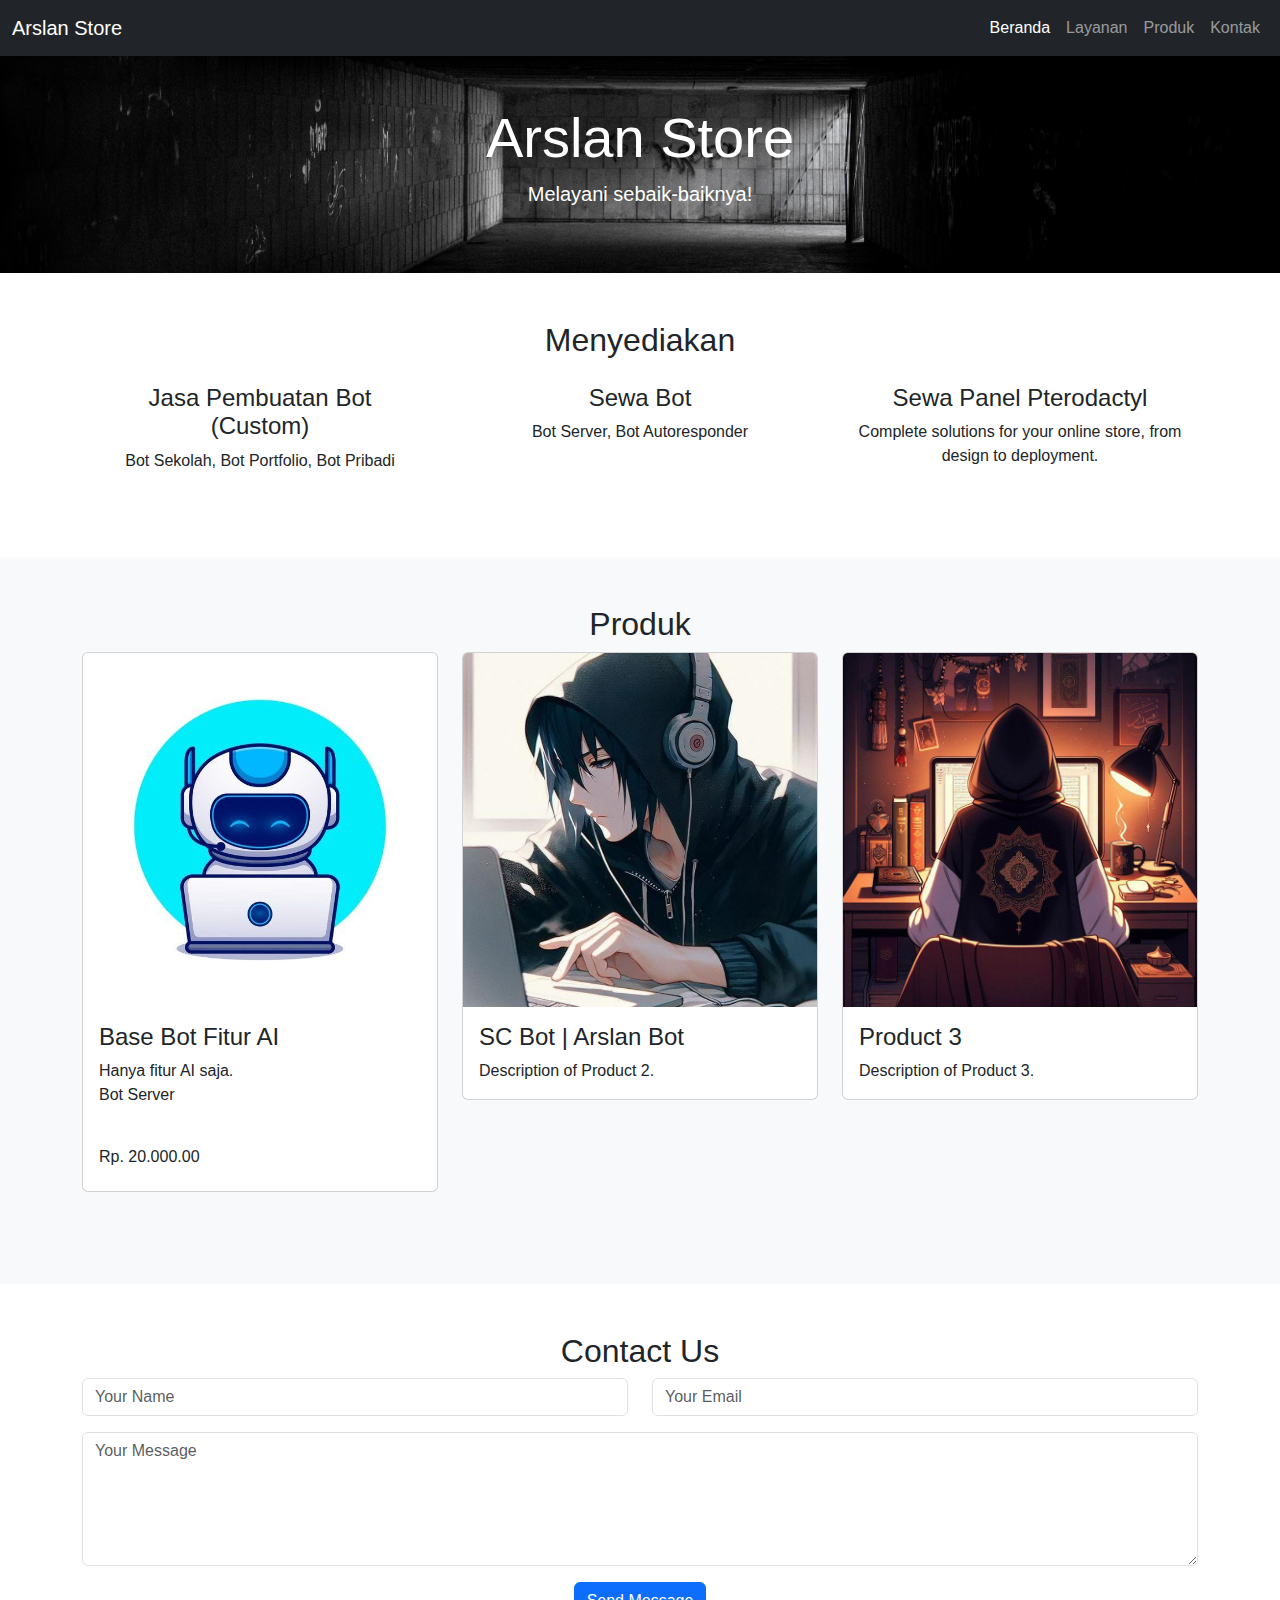
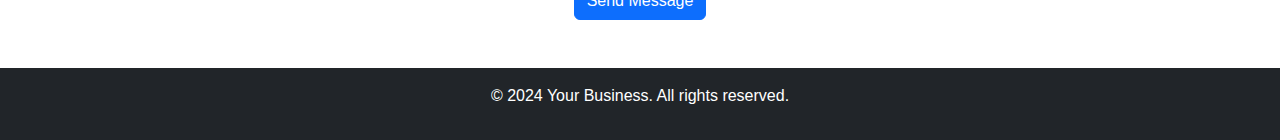
<file: website/index.html>
<!DOCTYPE html>
<html lang="en">
<head>
    <meta charset="UTF-8">
    <meta name="viewport" content="width=device-width, initial-scale=1.0">
    <title>Your Business</title>
    <link href="https://cdn.jsdelivr.net/npm/bootstrap@5.3.0-alpha1/dist/css/bootstrap.min.css" rel="stylesheet">
    <link rel="stylesheet" href="styles.css">
</head>
<body>
    <!-- Navbar -->
    <nav class="navbar navbar-expand-lg navbar-dark bg-dark">
        <div class="container-fluid">
            <a class="navbar-brand" href="#">Arslan Store</a>
            <button class="navbar-toggler" type="button" data-bs-toggle="collapse" data-bs-target="#navbarNav" aria-controls="navbarNav" aria-expanded="false" aria-label="Toggle navigation">
                <span class="navbar-toggler-icon"></span>
            </button>
            <div class="collapse navbar-collapse" id="navbarNav">
                <ul class="navbar-nav ms-auto">
                    <li class="nav-item">
                        <a class="nav-link active" aria-current="page" href="#">Beranda</a>
                    </li>
                    <li class="nav-item">
                        <a class="nav-link" href="#services">Layanan</a>
                    </li>
                    <li class="nav-item">
                        <a class="nav-link" href="#products">Produk</a>
                    </li>
                    <li class="nav-item">
                        <a class="nav-link" href="#contact">Kontak</a>
                    </li>
                </ul>
            </div>
        </div>
    </nav>

    <!-- Header Section -->
    <header class="text-white text-center py-5">
        <div class="container">
            <h1 class="display-4">Arslan Store</h1>
            <p class="lead">Melayani sebaik-baiknya!</p>
        </div>
    </header>

    <!-- Services Section -->
    <section id="services" class="py-5">
        <div class="container">
            <h2 class="text-center">Menyediakan</h2>
            <div class="row text-center">
                <div class="col-md-4">
                    <div class="card border-0">
                        <div class="card-body">
                            <h5 class="card-title">Jasa Pembuatan Bot <br>
                            (Custom)</h5>
                            <p class="card-text">Bot Sekolah, Bot Portfolio, Bot Pribadi</p>
                        </div>
                    </div>
                </div>
                <div class="col-md-4">
                    <div class="card border-0">
                        <div class="card-body">
                            <h5 class="card-title">Sewa Bot</h5>
                            <p class="card-text">Bot Server, Bot Autoresponder</p>
                        </div>
                    </div>
                </div>
                <div class="col-md-4">
                    <div class="card border-0">
                        <div class="card-body">
                            <h5 class="card-title">Sewa Panel Pterodactyl</h5>
                            <p class="card-text">Complete solutions for your online store, from design to deployment.</p>
                        </div>
                    </div>
                </div>
            </div>
        </div>
    </section>

    <!-- Products Section -->
    <section id="products" class="bg-light py-5">
        <div class="container">
            <h2 class="text-center">Produk</h2>
            <div class="row">
                <div class="col-md-4 mb-4">
                    <div class="card">
                        <img src="product1.jpg" class="card-img-top" alt="Product 1">
                        <div class="card-body">
                            <h5 class="card-title">Base Bot Fitur AI</h5>
                            <p class="card-text">Hanya fitur AI saja. <br>Bot Server</p><br>
                            <h6>Rp. 20.000.00</h6>
                        </div>
                    </div>
                </div>
                <div class="col-md-4 mb-4">
                    <div class="card">
                        <img src="product2.jpg" class="card-img-top" alt="Product 2">
                        <div class="card-body">
                            <h5 class="card-title">SC Bot | Arslan Bot</h5>
                            <p class="card-text">Description of Product 2.</p>
                        </div>
                    </div>
                </div>
                <div class="col-md-4 mb-4">
                    <div class="card">
                        <img src="product3.jpg" class="card-img-top" alt="Product 3">
                        <div class="card-body">
                            <h5 class="card-title">Product 3</h5>
                            <p class="card-text">Description of Product 3.</p>
                        </div>
                    </div>
                </div>
            </div>
        </div>
    </section>


    <!-- Contact Section -->
    <section id="contact" class="py-5">
        <div class="container">
            <h2 class="text-center">Contact Us</h2>
            <form>
                <div class="row">
                    <div class="col-md-6 mb-3">
                        <input type="text" class="form-control" placeholder="Your Name" required>
                    </div>
                    <div class="col-md-6 mb-3">
                        <input type="email" class="form-control" placeholder="Your Email" required>
                    </div>
                </div>
                <div class="mb-3">
                    <textarea class="form-control" rows="5" placeholder="Your Message" required></textarea>
                </div>
                <div class="text-center">
                    <button type="submit" class="btn btn-primary">Send Message</button>
                </div>
            </form>
        </div>
    </section>

    <!-- Footer -->
    <footer class="bg-dark text-white text-center py-3">
        <p>&copy; 2024 Your Business. All rights reserved.</p>
    </footer>

    <script src="https://cdn.jsdelivr.net/npm/bootstrap@5.3.0-alpha1/dist/js/bootstrap.bundle.min.js"></script>
</body>
</html>
</file>
<file: website/styles.css>
body {
    font-family: 'Arial', sans-serif;
}

header {
    background-image: url('profil.png');
    background-size: cover;
    background-position: center;
    background-repeat: no-repeat;
}

.card-title {
    font-size: 1.5rem;
}

.card-text {
    font-size: 1rem;
}

/* Memberikan jarak antar card product */
.card {
    margin-bottom: 20px;
}

.card > img {
    
}
</file>
